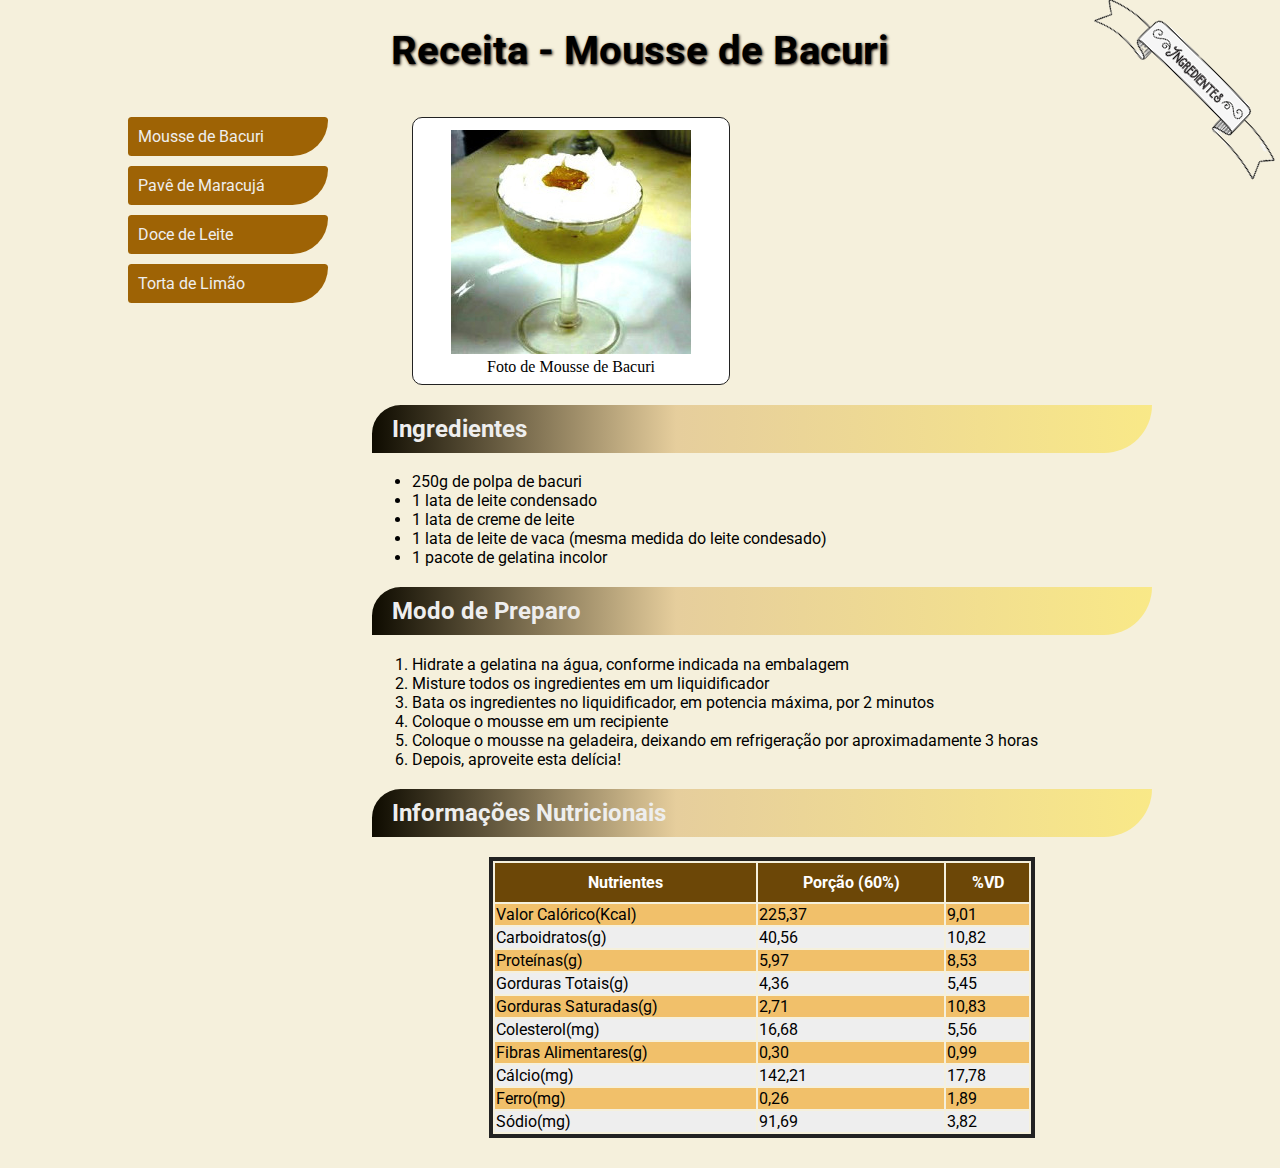
<file: 02-receita/index.html>
<!DOCTYPE html>
<html>

<head>
	<meta charset="UTF-8">
	<meta name="keywords" content="Receita, bacuri, culinária">
	
	<title>Receita de Mousse de Bacuri</title>
	
	<link rel="stylesheet" href="css/estilo.css">
	<link rel="icon" href="imagem/icone_chef.png">
    <link rel="stylesheet" href="https://fonts.googleapis.com/css2?family=Lato:wght@100&family=Roboto&display=swap" >
	
</head>

<body>
	<img src="imagem/Ingredientes.png" id="banner" 
	      alt="Banner">

	<header>
		<h1 id="titulo">Receita - Mousse de 
			           <span class="enfase">Bacuri</span></h1>
	</header>

	<nav class="menu menu-navegacao">
		<ul class="menu-lg">
			<li><a href="#">Mousse de Bacuri</a></li>
			<li><a href="https://www.tudogostoso.com.br/receita/138713-pave-de-maracuja-facil.html" 
				   target="_blank">Pavê
					de Maracujá</a></li>
			<li><a href="#">Doce de Leite</a></li>
			<li><a href="#">Torta de Limão</a></li>
		</ul>
	</nav>

	<section class="conteudo">
		<figure class="foto-instantanea">
			<img src="imagem/mousse_bacuri.jpg">
			<figcaption> Foto de Mousse de Bacuri</figcaption>
		</figure>

		<h2 class="subtitulo">Ingredientes</h2>
		<ul>
			<li>250g de polpa de bacuri</li>
			<li>1 lata de leite condensado</li>
			<li>1 lata de creme de leite</li>
			<li>1 lata de leite de vaca (mesma medida do leite condesado)</li>
			<li>1 pacote de gelatina incolor</li>
		</ul>

		<h2 class="subtitulo">Modo de Preparo</h2>

		<ol>
			<li>Hidrate a gelatina na água, conforme indicada na embalagem
			</li>
			<li>Misture todos os ingredientes em um liquidificador</li>
			<li>Bata os ingredientes no liquidificador, em potencia máxima, por 2 minutos</li>
			<li>Coloque o mousse em um recipiente</li>
			<li>Coloque o mousse na geladeira, deixando em refrigeração por aproximadamente 3 horas</li>
			<li>Depois, aproveite esta delícia!</li>
		</ol>

		<h2 class="subtitulo">Informações Nutricionais</h2>

		
		<table id="tb-nutrientes">
			<thead>
				<tr>
					<th>Nutrientes</th>
					<th>Porção (60%)</th>
					<th>%VD</th>
				</tr>
			</thead>

			<tbody>
				<tr>
					<td>Valor Calórico(Kcal)</td>
					<td>225,37</td>
					<td>9,01</td>
				</tr>
				<tr>
					<td>Carboidratos(g)</td>
					<td>40,56</td>
					<td>10,82</td>
				</tr>
				<tr>
					<td>Proteínas(g)</td>
					<td>5,97</td>
					<td>8,53</td>
				</tr>
				<tr>
					<td>Gorduras Totais(g)</td>
					<td>4,36</td>
					<td>5,45</td>
				</tr>
				<tr>
					<td>Gorduras Saturadas(g)</td>
					<td>2,71</td>
					<td>10,83</td>
				</tr>
				<tr>
					<td>Colesterol(mg)</td>
					<td>16,68</td>
					<td>5,56</td>
				</tr>
				<tr>
					<td>Fibras Alimentares(g)</td>
					<td>0,30</td>
					<td>0,99</td>
				</tr>
				<tr>
					<td>Cálcio(mg)</td>
					<td>142,21</td>
					<td>17,78</td>
				</tr>
				<tr>
					<td>Ferro(mg)</td>
					<td>0,26</td>
					<td>1,89</td>
				</tr>
				<tr>
					<td>Sódio(mg)</td>
					<td>91,69</td>
					<td>3,82</td>
				</tr>
			</tbody>
		</table>
	</section>

</body>

</html>
</file>
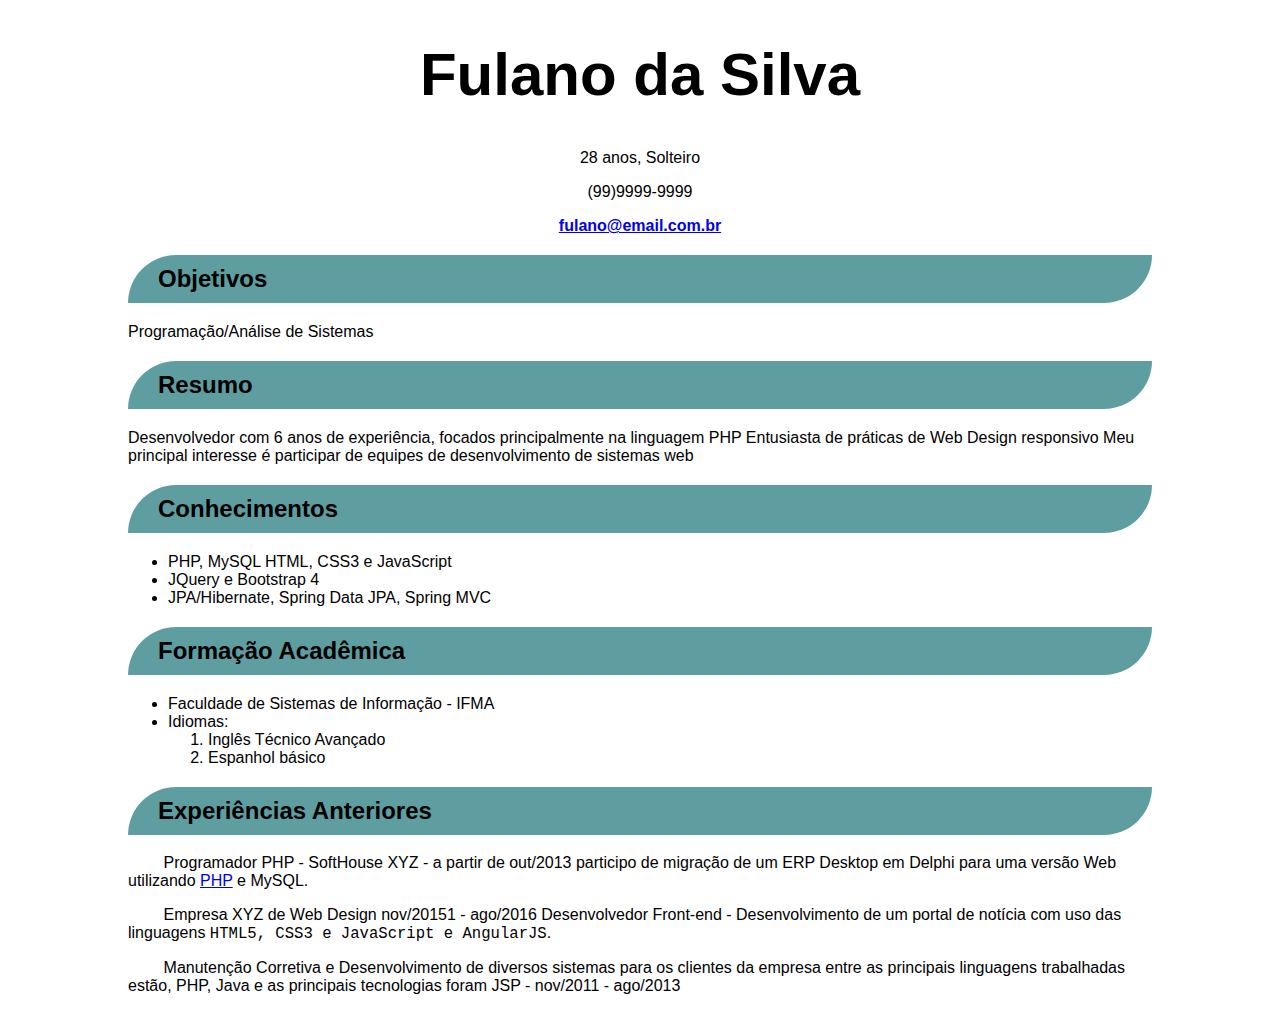
<file: curriculo.html>
<!DOCTYPE html>
<html>

<head>
    <meta charset="UTF-8">
    <title>Currículo do João da Silva</title>
    <link rel="stylesheet" href="css/curriculo.css">
</head>

<body>
    <header>
        <h1>Fulano da Silva</h1>
        <div>
            <p>28 anos, Solteiro</p>
            <p>(99)9999-9999</p>
            <p id="email"> 
              <a href="mailto://fulano@email.com.br">fulano@email.com.br</a> </p>
        </div>
    </header>

    <h2>Objetivos</h2>
    <p>Programação/Análise de Sistemas</p>

    <h2>Resumo</h2>
    Desenvolvedor com 6 anos de experiência, focados principalmente na linguagem PHP Entusiasta de práticas de Web
    Design responsivo

    Meu principal interesse é participar de equipes de desenvolvimento de sistemas web

    <h2>Conhecimentos</h2>
    <div>
        <ul>
            <li>PHP, MySQL HTML, CSS3 e JavaScript</li>
            <li>JQuery e Bootstrap 4</li>
            <li>JPA/Hibernate, Spring Data JPA, Spring MVC</li>
        </ul>
    </div>

    <h2>Formação Acadêmica</h2>

    <ul>
        <li>Faculdade de Sistemas de Informação - IFMA</li>
        <li> Idiomas:</li>
        <ol>
            <li>Inglês Técnico Avançado </li>
            <li>Espanhol básico</li>
        </ol>
    </ul>


    <h2>Experiências Anteriores</h2>

    <p class="identacao destaque">Programador PHP - SoftHouse XYZ - a partir de out/2013 participo de migração de um ERP Desktop em Delphi para uma
        versão Web utilizando <a href="https://www.php.net/" target="_blank">PHP</a> e MySQL.</p>

    <p class="identacao">Empresa XYZ de Web Design nov/20151 - ago/2016 Desenvolvedor Front-end - Desenvolvimento de um portal de notícia
        com uso das linguagens 
        <span class="codigo destaque">HTML5, CSS3 e JavaScript e AngularJS</span>.</p>

    <p class="identacao">Manutenção Corretiva e Desenvolvimento de diversos sistemas para os clientes da empresa entre as principais
        linguagens trabalhadas estão, PHP, Java e as principais tecnologias foram JSP
        - nov/2011 - ago/2013</p>


</body>

</html>
</file>
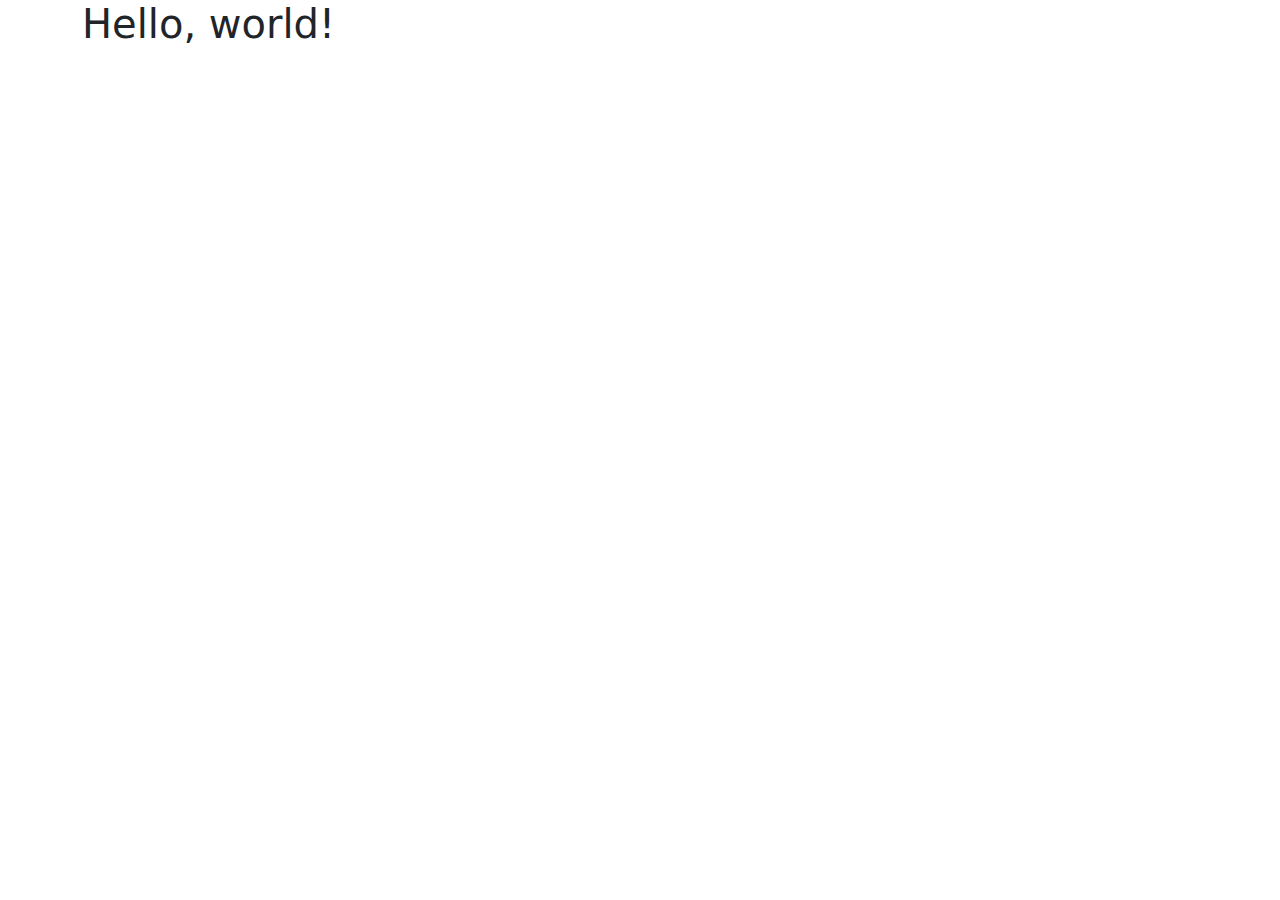
<file: 03-aula-bootstrap/exemplo01.html>
<!doctype html>
<html lang="en">

<head>
    <meta charset="utf-8">
    <meta name="viewport" content="width=device-width, initial-scale=1">
    <title>Bootstrap demo</title>
    <link href="https://cdn.jsdelivr.net/npm/bootstrap@5.3.3/dist/css/bootstrap.min.css" rel="stylesheet"
        integrity="sha384-QWTKZyjpPEjISv5WaRU9OFeRpok6YctnYmDr5pNlyT2bRjXh0JMhjY6hW+ALEwIH" crossorigin="anonymous">
</head>

<body>
    <div class="container">
        <h1>Hello, world!</h1>
    </div>
    <script src="https://cdn.jsdelivr.net/npm/bootstrap@5.3.3/dist/js/bootstrap.bundle.min.js"
        integrity="sha384-YvpcrYf0tY3lHB60NNkmXc5s9fDVZLESaAA55NDzOxhy9GkcIdslK1eN7N6jIeHz"
        crossorigin="anonymous"></script>
</body>

</html>
</file>
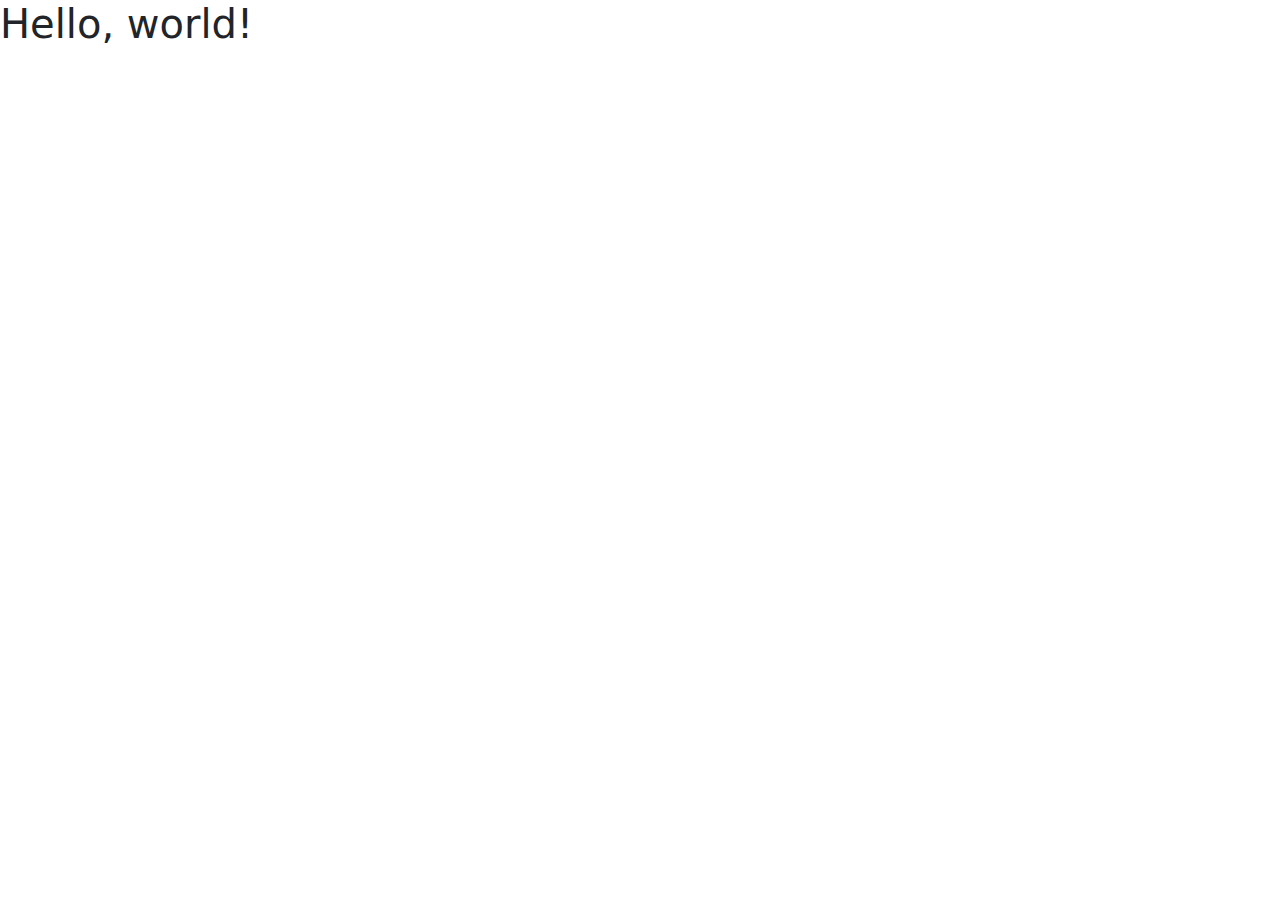
<file: 03-aula-bootstrap/exemplo02.html>
<!doctype html>
<html lang="en">
  <head>
    <meta charset="utf-8">
    <meta name="viewport" content="width=device-width, initial-scale=1">
    <title>Bootstrap demo</title>
    <link href="https://cdn.jsdelivr.net/npm/bootstrap@5.3.3/dist/css/bootstrap.min.css" rel="stylesheet" integrity="sha384-QWTKZyjpPEjISv5WaRU9OFeRpok6YctnYmDr5pNlyT2bRjXh0JMhjY6hW+ALEwIH" crossorigin="anonymous">
  </head>
  <body>
    <h1>Hello, world!</h1>
    <script src="https://cdn.jsdelivr.net/npm/bootstrap@5.3.3/dist/js/bootstrap.bundle.min.js" integrity="sha384-YvpcrYf0tY3lHB60NNkmXc5s9fDVZLESaAA55NDzOxhy9GkcIdslK1eN7N6jIeHz" crossorigin="anonymous"></script>
  </body>
</html>
</file>
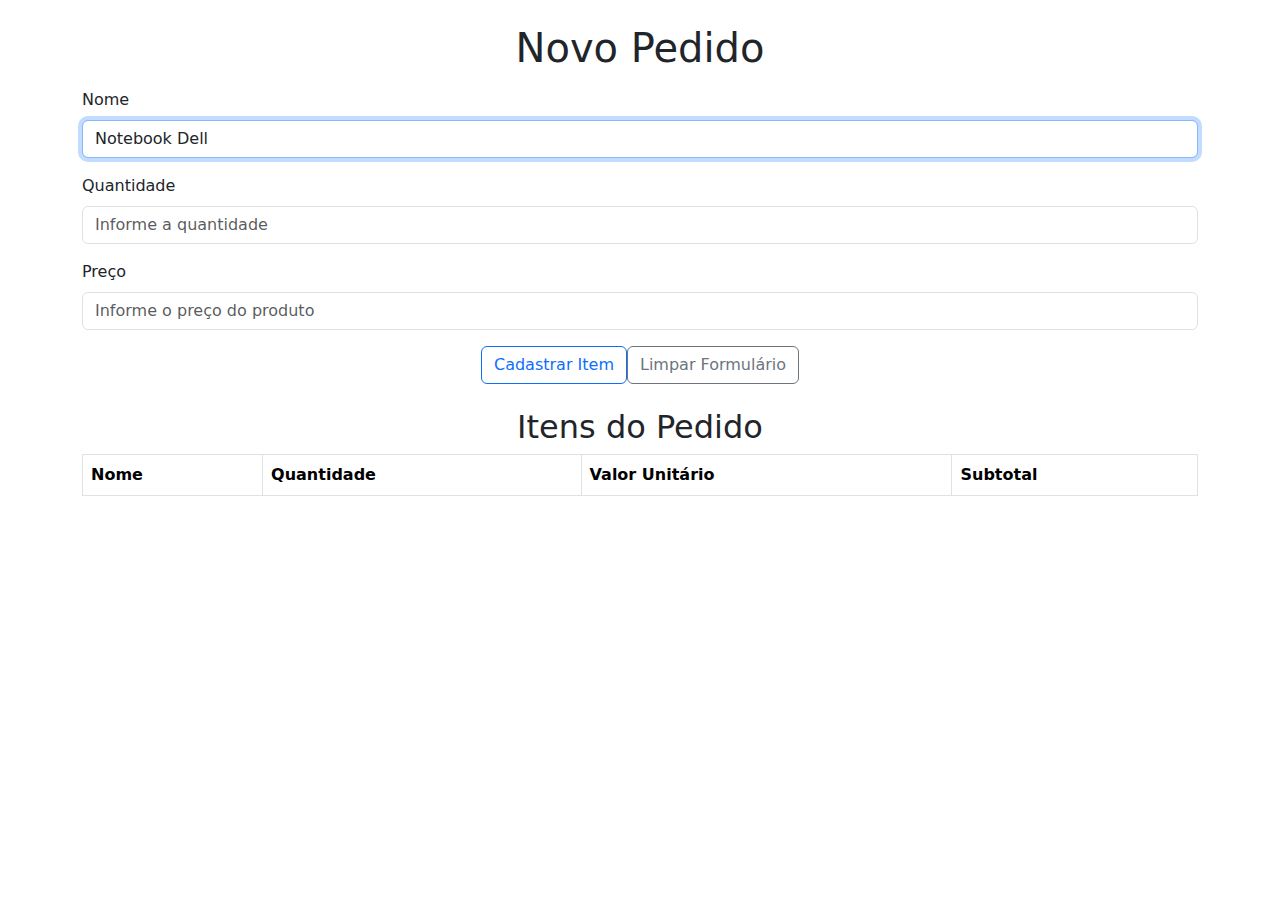
<file: 04-pedido-vendas-js/cadastro-pedido.html>
<!doctype html>
<html lang="en">
  <head>
    <meta charset="utf-8">
    <meta name="viewport" content="width=device-width, initial-scale=1">
    <title>Bootstrap demo</title>
    <link href="https://cdn.jsdelivr.net/npm/bootstrap@5.3.3/dist/css/bootstrap.min.css" rel="stylesheet" integrity="sha384-QWTKZyjpPEjISv5WaRU9OFeRpok6YctnYmDr5pNlyT2bRjXh0JMhjY6hW+ALEwIH" crossorigin="anonymous">
  </head>
  <body>
    <div class="container mt-4">
       <h1 class="text-center">Novo Pedido</h1>
       <section>
        <form action="">
            <div class="my-3">
                <label for="nome" class="form-label">Nome</label>
                <input type="text" class="form-control" id="nome" 
                       value="Notebook Dell"
                       placeholder="Infome o nome do produto" autofocus 
                       name="nome">
              </div>
              <div class="mb-3">
                <label for="quantidade" class="form-label">Quantidade</label>
                <input type="number" class="form-control" id="quantidade" 
                       placeholder="Informe a quantidade" name="quantidade">
              </div>
              <div class="mb-3">
                <label for="valor" class="form-label">Preço</label>
                <input type="number" class="form-control" id="valor" 
                       placeholder="Informe o preço do produto" name="valor">
              </div>
              <div class="d-flex justify-content-center">
                 <button id="btnCadastro" type="submit" class="btn btn-outline-primary">Cadastrar Item</button>
                 <button type="reset" class="btn btn-outline-secondary">Limpar Formulário</button>
              </div>
        </form>
    </section> <!-- Formulário de cadastro  -->
    <section class="mt-4">
        <h2 class="text-center">Itens do Pedido</h2>
        <table class="table table-hover table-bordered">
            <thead>
              <tr>
                <th>Nome</th>
                <th>Quantidade</th>
                <th>Valor Unitário</th>
                <th>Subtotal</th>
              </tr>
            </thead>
            <tbody id="tbody-js">
              <!-- vamos adicionar os itens via javascript -->
            </tbody>
          </table>
    </section>

 
  
    </div>
   
  </body>
  <script src="https://cdn.jsdelivr.net/npm/bootstrap@5.3.3/dist/js/bootstrap.bundle.min.js" integrity="sha384-YvpcrYf0tY3lHB60NNkmXc5s9fDVZLESaAA55NDzOxhy9GkcIdslK1eN7N6jIeHz" crossorigin="anonymous"></script>

  <script src="javascript/venda.js"></script>
</html>
</file>
<file: 02-receita/css/estilo.css>
body {
    font-family: 'Roboto',  Helvetica, sans-serif;
    background-color: #F5F0DC;
    width: 1024px;

    margin-left: auto;
    margin-right: auto;

}

#banner {
    position: fixed;
    top: 0;
    right: 0;

    transform: rotate(45deg) translate(58px, 22px);
}

#titulo {
    text-align: center;
    text-shadow: 1px 1px 3px #140905;

    font-size: 2.5rem;
}

.menu {
    width: 200px;
    float: left;

}

.conteudo {
    width: 780px;
    float: right;
    margin-bottom: 30px;
}

.menu ul {
    list-style: none;
    padding-left: 0;

}

.menu li {
    margin-bottom: 10px;
    background-color: #9e6305;

    padding: 10px;

    border-radius: 5px;
    border-bottom-right-radius: 50px;
}


.menu li:hover {
    background-color: #140d02;
    transition: 4s;
}

.menu li a {
    color: #EEE;
    text-decoration: none;
}

.foto-instantanea {
    background-color: #FFF;
    width: 300px;
    text-align: center;
    padding: 8px;
    padding-top: 12px;

    border: 1px SOLID #222;
    border-radius: 10px;
    font-family: cursive;
}

.foto-instantanea:hover {
    transform: rotate(-10deg);

}

.subtitulo {
    background: rgb(60, 46, 2);
    background: linear-gradient(90deg, rgba(14,11,0,1) 0%, rgba(195,127,10,0.3038793103448276) 39%, rgba(255,221,0,0.3836206896551724) 100%);
    color: #EEE;

    padding: 10px;
    padding-left: 20px;
    border-top-left-radius: 30px;
    border-bottom-right-radius: 50px;
}

#tb-nutrientes {
    margin-left: auto;
    margin-right: auto;

    width: 70%;

    border: 4px SOLID #222;
}

#tb-nutrientes thead {
    background-color: #6c4707;
    color: #FFF;

}

#tb-nutrientes th {
  padding: 10px;

}

#tb-nutrientes tbody tr:nth-child(odd) {
    background-color: #f1c06a;
}

#tb-nutrientes tbody tr:nth-child(even) {
    background-color: #EEE;

}
</file>
<file: css/curriculo.css>
body {
    width: 1024px;
    margin-left: auto;
    margin-right: auto;

    font-family: Arial, Helvetica, sans-serif;
}

header {
    text-align: center;
}

header p {
    font-family: Calibri, sans-serif;
}

#email {
   font-weight: bold; 
}


h1 {
    font-size: 60px;
}

h2 {
    background-color: cadetblue; 
    padding: 10px;
    padding-left: 30px;
    border-top-left-radius: 50px;
    border-bottom-right-radius: 50px;
}

.identacao {
    text-indent: 4ch;
}

.destaque {
    font-weight: 500;
}

.codigo {
    font-family: monospace;
    font-size: 120%;
}
</file>
